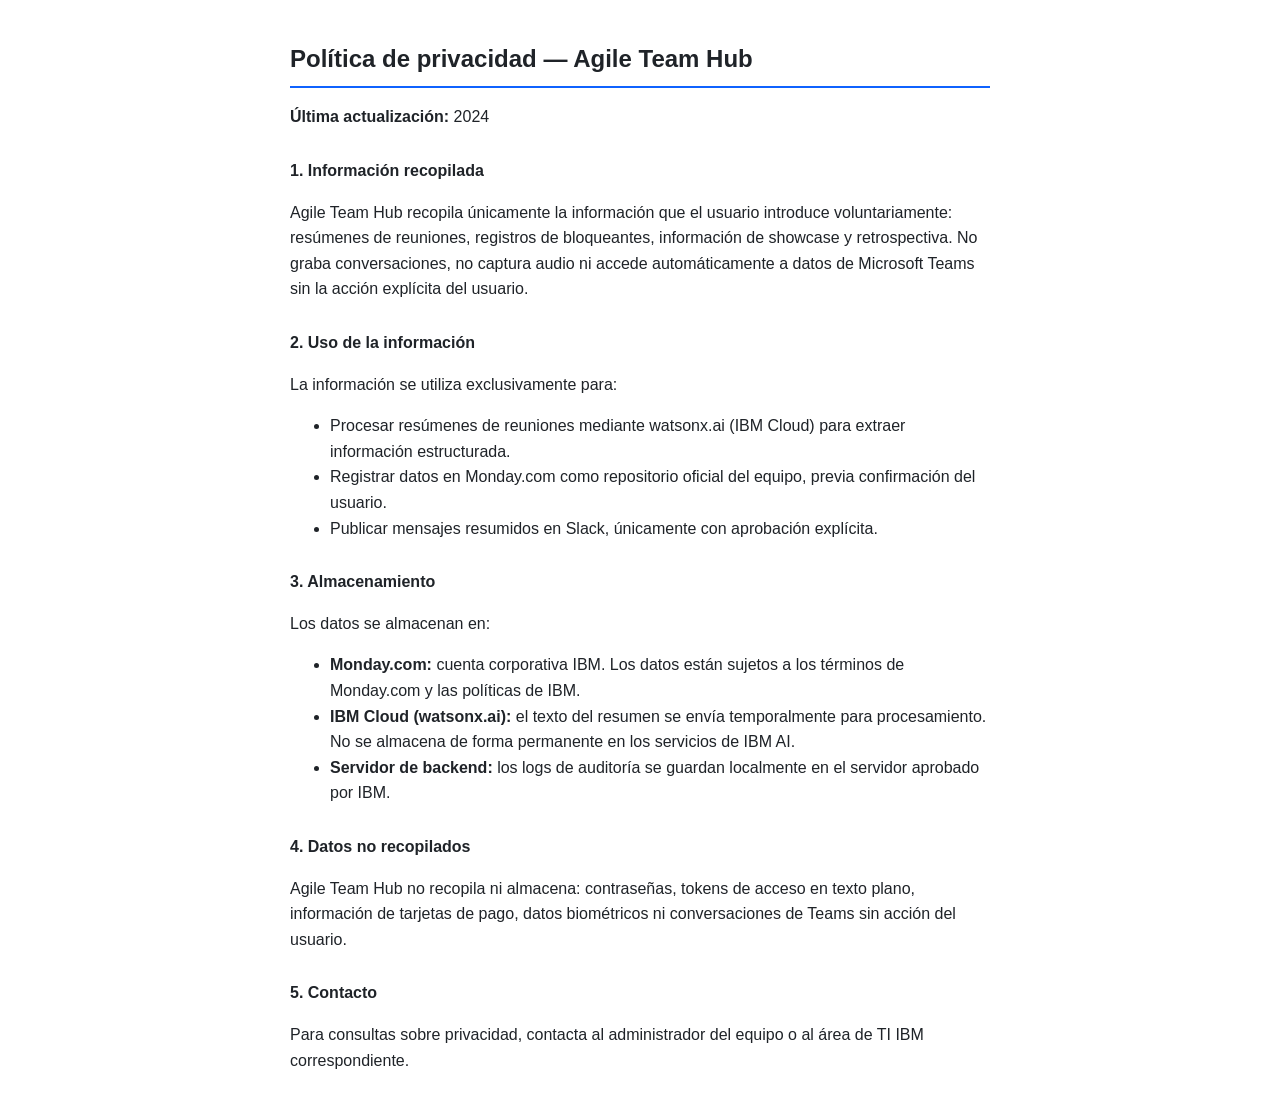
<file: privacy.html>
<!DOCTYPE html>
<html lang="es">
<head>
<meta charset="UTF-8">
<meta name="viewport" content="width=device-width, initial-scale=1">
<title>Política de privacidad — Agile Team Hub</title>
<style>
  body { font-family: -apple-system, "Segoe UI", sans-serif; max-width: 700px; margin: 40px auto; padding: 0 24px; color: #1f2328; line-height: 1.6; }
  h1 { font-size: 24px; border-bottom: 2px solid #0f62fe; padding-bottom: 8px; }
  h2 { font-size: 16px; margin-top: 28px; }
</style>
</head>
<body>
<h1>Política de privacidad — Agile Team Hub</h1>
<p><strong>Última actualización:</strong> 2024</p>

<h2>1. Información recopilada</h2>
<p>Agile Team Hub recopila únicamente la información que el usuario introduce voluntariamente: resúmenes de reuniones, registros de bloqueantes, información de showcase y retrospectiva. No graba conversaciones, no captura audio ni accede automáticamente a datos de Microsoft Teams sin la acción explícita del usuario.</p>

<h2>2. Uso de la información</h2>
<p>La información se utiliza exclusivamente para:</p>
<ul>
  <li>Procesar resúmenes de reuniones mediante watsonx.ai (IBM Cloud) para extraer información estructurada.</li>
  <li>Registrar datos en Monday.com como repositorio oficial del equipo, previa confirmación del usuario.</li>
  <li>Publicar mensajes resumidos en Slack, únicamente con aprobación explícita.</li>
</ul>

<h2>3. Almacenamiento</h2>
<p>Los datos se almacenan en:</p>
<ul>
  <li><strong>Monday.com:</strong> cuenta corporativa IBM. Los datos están sujetos a los términos de Monday.com y las políticas de IBM.</li>
  <li><strong>IBM Cloud (watsonx.ai):</strong> el texto del resumen se envía temporalmente para procesamiento. No se almacena de forma permanente en los servicios de IBM AI.</li>
  <li><strong>Servidor de backend:</strong> los logs de auditoría se guardan localmente en el servidor aprobado por IBM.</li>
</ul>

<h2>4. Datos no recopilados</h2>
<p>Agile Team Hub no recopila ni almacena: contraseñas, tokens de acceso en texto plano, información de tarjetas de pago, datos biométricos ni conversaciones de Teams sin acción del usuario.</p>

<h2>5. Contacto</h2>
<p>Para consultas sobre privacidad, contacta al administrador del equipo o al área de TI IBM correspondiente.</p>
</body>
</html>
</file>
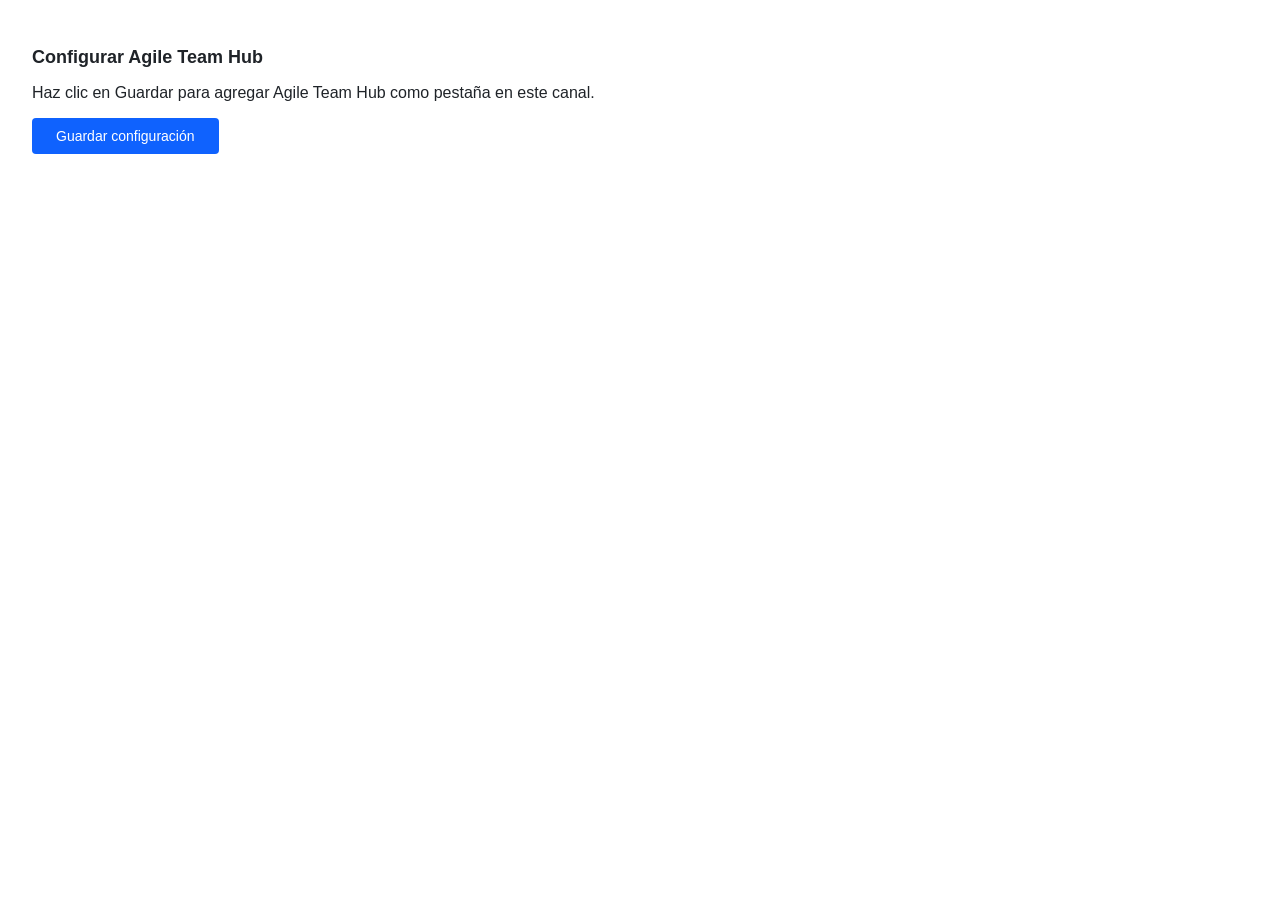
<file: tab-config.html>
<!DOCTYPE html>
<html lang="es">
<head>
<meta charset="UTF-8">
<title>Configuración — Agile Team Hub</title>
<script src="https://res.cdn.office.net/teams-js/2.24.0/js/MicrosoftTeams.min.js"></script>
<style>
  body { font-family: -apple-system, "Segoe UI", sans-serif; padding: 24px; color: #1f2328; }
  h2 { font-size: 18px; margin-bottom: 16px; }
  .btn { background: #0f62fe; color: white; border: none; padding: 10px 24px; border-radius: 4px; font-size: 14px; cursor: pointer; }
</style>
</head>
<body>
<h2>Configurar Agile Team Hub</h2>
<p>Haz clic en Guardar para agregar Agile Team Hub como pestaña en este canal.</p>
<button class="btn" onclick="saveConfig()">Guardar configuración</button>
<script>
  microsoftTeams.app.initialize().then(() => {
    microsoftTeams.pages.config.registerOnSaveHandler(function(saveEvent) {
      microsoftTeams.pages.config.setConfig({
        suggestedDisplayName: 'Agile Hub',
        entityId: 'agileHubChannel',
        contentUrl: window.location.origin + '/',
        websiteUrl: window.location.origin + '/'
      });
      saveEvent.notifySuccess();
    });
    microsoftTeams.pages.config.setValidityState(true);
  });
  function saveConfig() {
    // Teams SDK handles the save via the registered handler above
  }
</script>
</body>
</html>
</file>
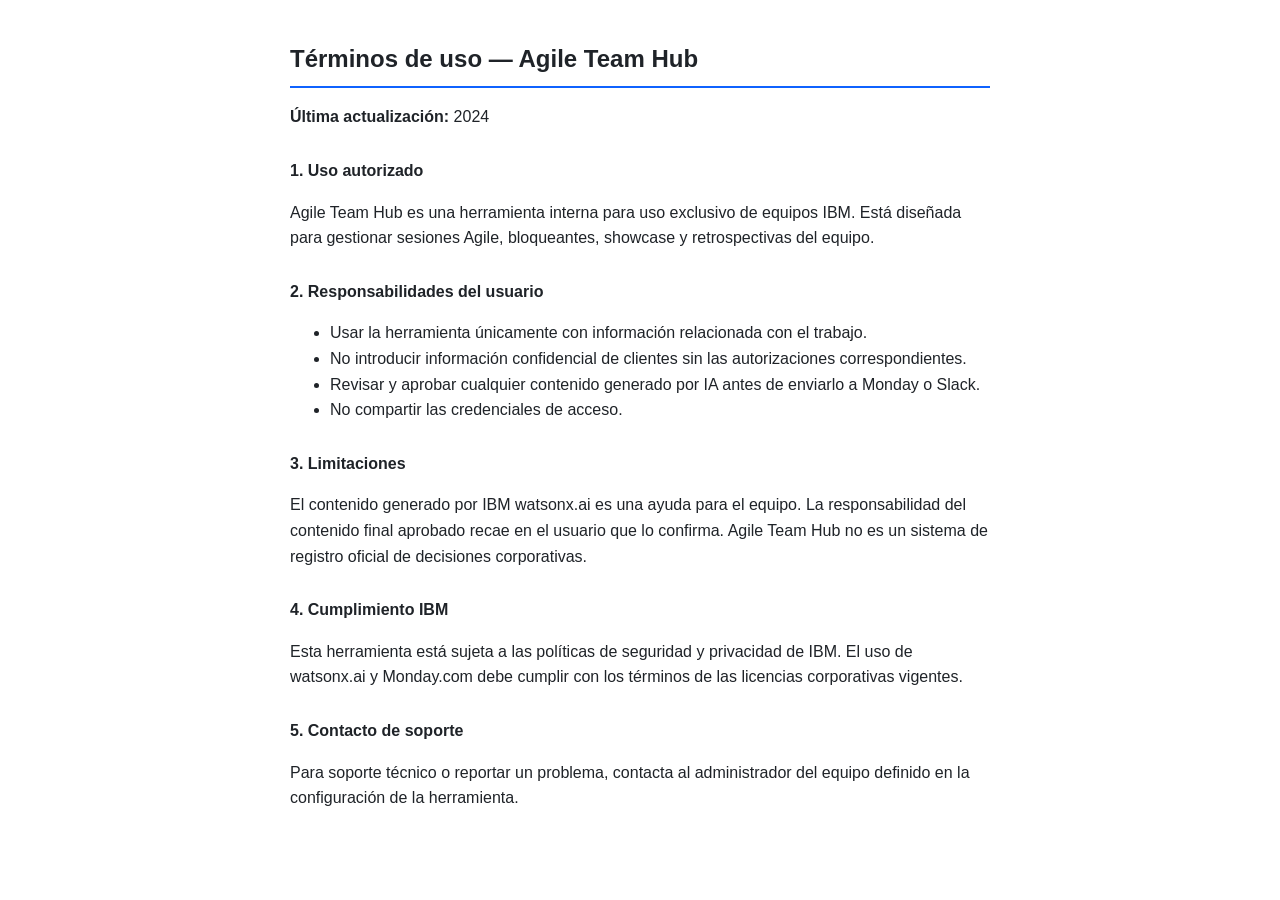
<file: terms.html>
<!DOCTYPE html>
<html lang="es">
<head>
<meta charset="UTF-8">
<meta name="viewport" content="width=device-width, initial-scale=1">
<title>Términos de uso — Agile Team Hub</title>
<style>
  body { font-family: -apple-system, "Segoe UI", sans-serif; max-width: 700px; margin: 40px auto; padding: 0 24px; color: #1f2328; line-height: 1.6; }
  h1 { font-size: 24px; border-bottom: 2px solid #0f62fe; padding-bottom: 8px; }
  h2 { font-size: 16px; margin-top: 28px; }
</style>
</head>
<body>
<h1>Términos de uso — Agile Team Hub</h1>
<p><strong>Última actualización:</strong> 2024</p>

<h2>1. Uso autorizado</h2>
<p>Agile Team Hub es una herramienta interna para uso exclusivo de equipos IBM. Está diseñada para gestionar sesiones Agile, bloqueantes, showcase y retrospectivas del equipo.</p>

<h2>2. Responsabilidades del usuario</h2>
<ul>
  <li>Usar la herramienta únicamente con información relacionada con el trabajo.</li>
  <li>No introducir información confidencial de clientes sin las autorizaciones correspondientes.</li>
  <li>Revisar y aprobar cualquier contenido generado por IA antes de enviarlo a Monday o Slack.</li>
  <li>No compartir las credenciales de acceso.</li>
</ul>

<h2>3. Limitaciones</h2>
<p>El contenido generado por IBM watsonx.ai es una ayuda para el equipo. La responsabilidad del contenido final aprobado recae en el usuario que lo confirma. Agile Team Hub no es un sistema de registro oficial de decisiones corporativas.</p>

<h2>4. Cumplimiento IBM</h2>
<p>Esta herramienta está sujeta a las políticas de seguridad y privacidad de IBM. El uso de watsonx.ai y Monday.com debe cumplir con los términos de las licencias corporativas vigentes.</p>

<h2>5. Contacto de soporte</h2>
<p>Para soporte técnico o reportar un problema, contacta al administrador del equipo definido en la configuración de la herramienta.</p>
</body>
</html>
</file>
